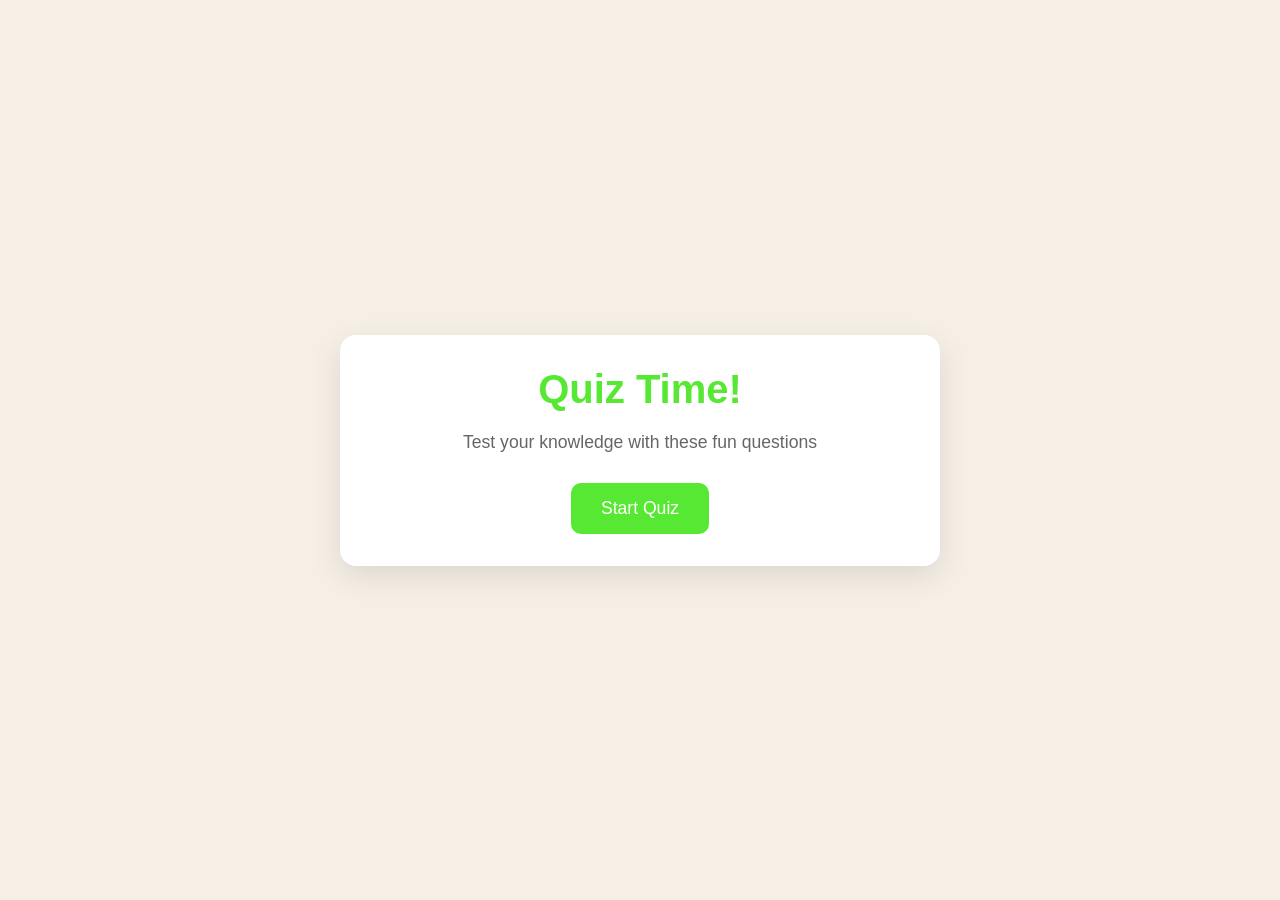
<file: quiz/ind.html>
<!DOCTYPE html>
<html lang="en">
<head>
    <meta charset="UTF-8">
    <meta name="viewport" content="width=device-width, initial-scale=1.0">
    <title>SAMPLE QUIZ </title>
    <link rel="stylesheet" href="styl.css">
</head>
<body>
    <div class = "container">
        <div class="screen active" id="start-screen">
            <h1>Quiz Time!</h1>
            <p>Test your knowledge with these fun questions</p>
            <button id="start-btn">Start Quiz</button>
        </div>

        <div class="screen " id="quiz-screen">
            <div class="quiz-header">
                <h2 id="question-text">Question goes here</h2>
                <div class="quiz-info">
                    <p>
                        Question <span id="current-question"> 1 </span> of <span id="total-questions">5 </span>
                    </p>
                    <p>Score: <span id="score">0</span></p>
                </div>
            </div>
            <div id="answers-container" class="answers-container">
                <!-- Answer buttons will be generated here -->
            </div>
            <div class="progress-bar">
                <div id="progress" class="progress"></div>
            </div>
        </div>

        <div id="result-screen" class="screen ">
            <h1>Quiz Results</h1>
            <div class="result-info">
                <p>
                    You scored <span id="final-score"> 0 </span> out of <span id="max-score"> 5 </span>
                </p>
                <div id="result-message">Good job!</div>
            </div>
            <button id="restart-btn">Restart Quiz</button>
        </div>
    </div>

    <script src="scrpt.js"></script>
</body>
</html>
</file>
<file: quiz/styl.css>
/* Basic Reset */
*{
    margin:0;
    padding:0;
    box-sizing:border-box;
}

/* 1rem(root element size) = 16px */

body{
    background: #f5efe6;
    display:flex;
    justify-content: center;  /* horizontally to the center */
    align-items: center;
    min-height: 100vh;
    padding:1rem;
    font-family: sans-serif;
}

.container{
    background-color: white;
    border-radius:1rem;
    box-shadow:0 10px 30px rgba(0,0,0,0.1);
    width: 100%;
    max-width: 600px;
    overflow: hidden;
    position:relative;
}

/* SCREENS */
.screen{
    display:none;
    padding:2rem; 
    text-align: center;
}   

.screen.active{
    display:block;
}

/* START SCREEN */


#start-screen h1{
    color: #57e833;
    margin-bottom: 20px;
    font-size:2.5rem;
}

#start-screen p{
    color:#666;
    font-size:1.1rem;
    margin-bottom: 30px;
}
.quiz-header{
    margin-bottom: 2rem;
}

#question-text{
    color:#333;
    font-size:1.5rem;
    margin-bottom: 1rem;
    line-height: 1.4;
}

.quiz-info{
    display: flex;
    justify-content: space-between;
    color:#666;
    margin-bottom: 10px;
}

.answers-container{
    display: flex;
    flex-direction:  column;
    gap:10px;
    margin-bottom: 25px;
}

.answer-btn{
    background-color: #f5efe6;
    color: #333;
    border:2px solid #eadbc8;
    border-radius:10px;
    padding: 1rem;
    cursor:pointer;
    text-align: left;
    transition: all 0.3s ease;
}

.answer-btn:hover{
    background-color: #eadbc8;
    border-color: #eadbc8;
}
.answer-btn.correct{
    background-color: #e6fff0;
    border-color: #a3f0c4;
    color: #28a745;
}

.answer-btn.incorrect{
    background-color: #fff0f0;
    border-color: #ffbdbd;
    color:#df1122;
}

.progress-bar{
    height: 10px;
    background-color: #f8f0e5;
    border-radius: 5px;
    overflow: hidden;
    margin-top: 20px;
}
.progress{
    background-color: #57e833;
    height: 100%;
    width:0%;
    transition: width 0.3s ease;
}

/* RESULT SCREEN */

#result-screen h1{
    color: #57e833;
    margin-bottom: 30px;
      
}
.result-info{
    background-color: #f8f0e5;
    border-radius:10px;
    padding:20px;
    margin-bottom: 20px;
}

.result-info p{
    font-size:1.2rem;
    color:#333;
    margin-bottom: 1rem;
}
#result-message{
    color: #57e833;
    font-weight:600;
    font-size: 1.5rem;   
}


button{
    background-color: #57e833;
    border:none;
    border-radius: 10px;
    color:white;
    padding:15px 30px;
    font-size:1.1rem;
    cursor:pointer;
    transition: background-color 0.3s ease;
}

button:hover{
    background-color: #45c026;
}


/* RESPONSIVE DESIGN */

@media (max-width:500px){
    /* when we hit 500px and below, implement the styles below */

    .screen{
        padding:1rem;
    }

    #start-screen h1{
        font-size: 2rem;
    }
    #question-text{
        font-size:1.3rem;
    }

    .answer-btn{
        padding:12px;
    }

    button {
        padding:12px 25px;
        font-size:1rem;
    }
}
</file>
